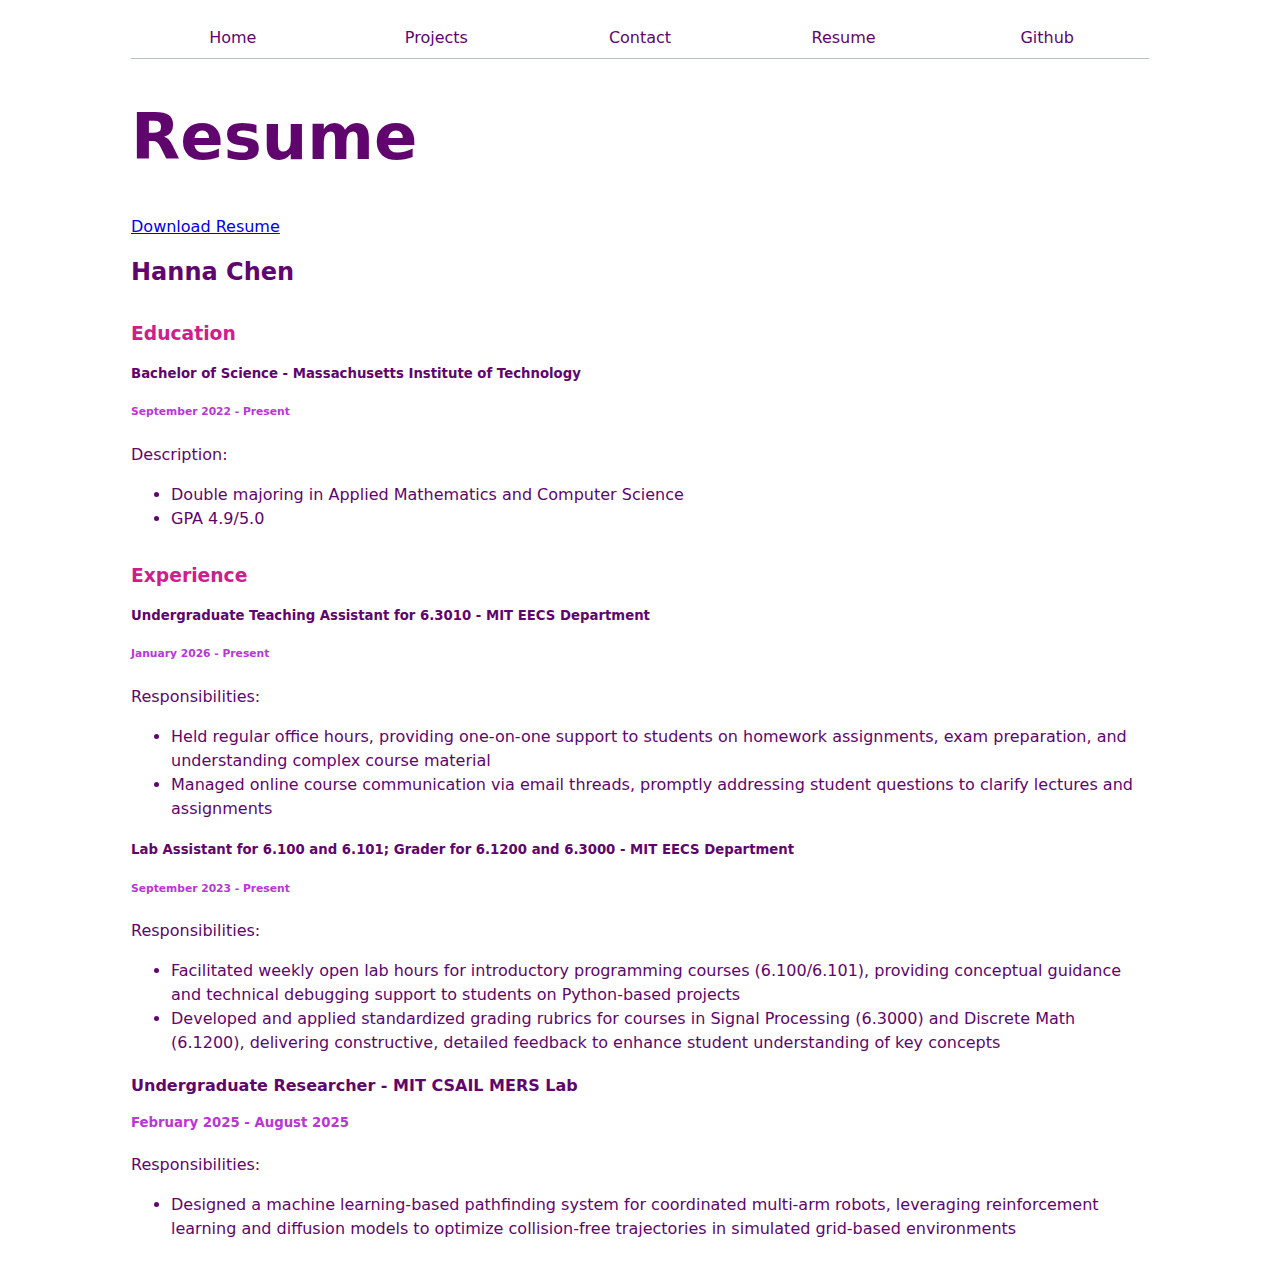
<file: resume/index.html>
<!DOCTYPE html>
<html lang="en">
<head>
    <meta charset="UTF-8">
    <meta name="viewport" content="width=device-width, initial-scale=1.0">
    <title>Resume</title>
    <link rel="stylesheet" href="../style.css">
</head>
<body>
    <nav>
        <a href="../index.html">Home</a>
        <a href="../projects/index.html">Projects</a>
        <a href="../contact/index.html">Contact</a>
        <a href="index.html">Resume</a>
        <a href="https://github.com/sleepyy-cat" target="_blank">Github</a>
    </nav>
    <h1>Resume</h1>
    <div class="resume-link">
        <p>
            <a href="../Hanna_Resume.pdf" download>Download Resume</a>
        </p>
    </div>
    <h2>Hanna Chen</h2>
    <div class="resume-written">
        <section id="education">
            <h3>Education</h3>
            <h5>Bachelor of Science - Massachusetts Institute of Technology</h5>
            <h6><time datetime="2022-09">September 2022 - Present</time></h6>
            <p>
            Description: 
            <ul>
                <li>Double majoring in Applied Mathematics and Computer Science</li>
                <li>GPA 4.9/5.0</li>
            </ul>
            </p>
        </section>
        <section id="experience">
            <h3>Experience</h3>
            <h5>Undergraduate Teaching Assistant for 6.3010 - MIT EECS Department</h5>
            <h6><time datetime="2026-01">January 2026 - Present</time></h6>
            <p>
                Responsibilities: 
                <ul>
                    <li>Held regular office hours, providing one-on-one support to students on homework assignments, exam preparation, and understanding complex course material</li>
                    <li>Managed online course communication via email threads, promptly addressing student questions to clarify lectures and assignments</li>
                </ul>
            </p>
            <h5>Lab Assistant for 6.100 and 6.101; Grader for 6.1200 and 6.3000 - MIT EECS Department</h5>
            <h6><time datetime="2023-09">September 2023 - Present</time></h6>
            <p>
                Responsibilities: 
                <ul>
                    <li>
                        Facilitated weekly open lab hours for introductory programming courses (6.100/6.101), providing conceptual guidance and technical debugging support to students on Python-based projects
                    </li>
                    <li>
                        Developed and applied standardized grading rubrics for courses in Signal Processing (6.3000) and Discrete Math (6.1200), delivering constructive, detailed feedback to enhance student understanding of key concepts
                    </li>
                </ul>
            </p>
            <h4>Undergraduate Researcher - MIT CSAIL MERS Lab</h4>
            <h5><time datetime="2025-02">February 2025 - August 2025</time></h5>
            <p>
                Responsibilities:
                <ul>
                    <li>
                        Designed a machine learning-based pathfinding system for coordinated multi-arm robots, leveraging reinforcement learning and diffusion models to optimize collision-free trajectories in simulated grid-based environments
                    </li>
                </ul>
            </p>
        </section>
    </div>
</body>
</html>
</file>
<file: style.css>
:root {
  --color-first: oklch(35.616% 0.16494 321.332);
  --color-second: oklch(57.582% 0.22684 348.883);
  --color-third: oklch(59.511% 0.24243 320.119);
  --color-accent: oklch(26.826% 0.1459 284.5);
}

body {
 /* Set line height to 1.5 times the font size
    and use the OS’s UI font as the website font
  */
 font: 100%/1.5 system-ui;
 max-width: 100ch;
 margin-inline: auto;
 padding: 10px;
 color: var(--color-first);
 accent-color: var(--color-accent);
}

nav {
  display: flex;
  margin-bottom: 10px;
}

nav a {
  flex: 1;
  text-decoration: none;
  color: inherit;
  text-align: center;
  padding: 0.5em;
  border-bottom: 1px solid oklch(80% 3% 200);
}

nav a.current {
  border-bottom: 0.4em solid oklch(80% 3% 200);
  padding-bottom: 0.2em;
}

nav a:hover {
  border-bottom: 0.4em solid var(--color-accent);
  background-color: oklch(from var(--color-accent) 95% 5% h);
  padding-bottom: 0.2em;
}

form {
  display: grid;
  grid-template-columns: auto 1fr;
  gap: 1em;
}

label {
  display: grid;
  grid-template-columns: subgrid;
  grid-column: 1 / -1;
}

button {
  grid-column: 1 / -1;
}

input, textarea, button {
  font: inherit;
}

/* label, button {
  display: block;
  margin-block: 10px 10px;
} */

/* input, textarea, button {
  font: inherit;
  display: block;
  width: 100%;
  box-sizing: border-box;
} */

img {
  max-width: 100%;
}

.projects {
  display: grid;
  grid-template-columns: repeat(auto-fill, minmax(15em, 1fr));
  gap: 1.5em;
}

.projects article {
    display: grid;
    grid-template-rows: subgrid;
    grid-row: span 3;
}

.projects article h2 {
    margin: 0;
}

h1 {
    font-size: 4rem;
}

h1, h2, h3, h4, h5, h6 {
    line-height: 1.1;
    text-wrap: balance;
}

.resume-written {
  display: grid;
}

.resume-written h3 {
  color: var(--color-second);
}

.resume-written time {
  color: var(--color-third);
}
</file>
